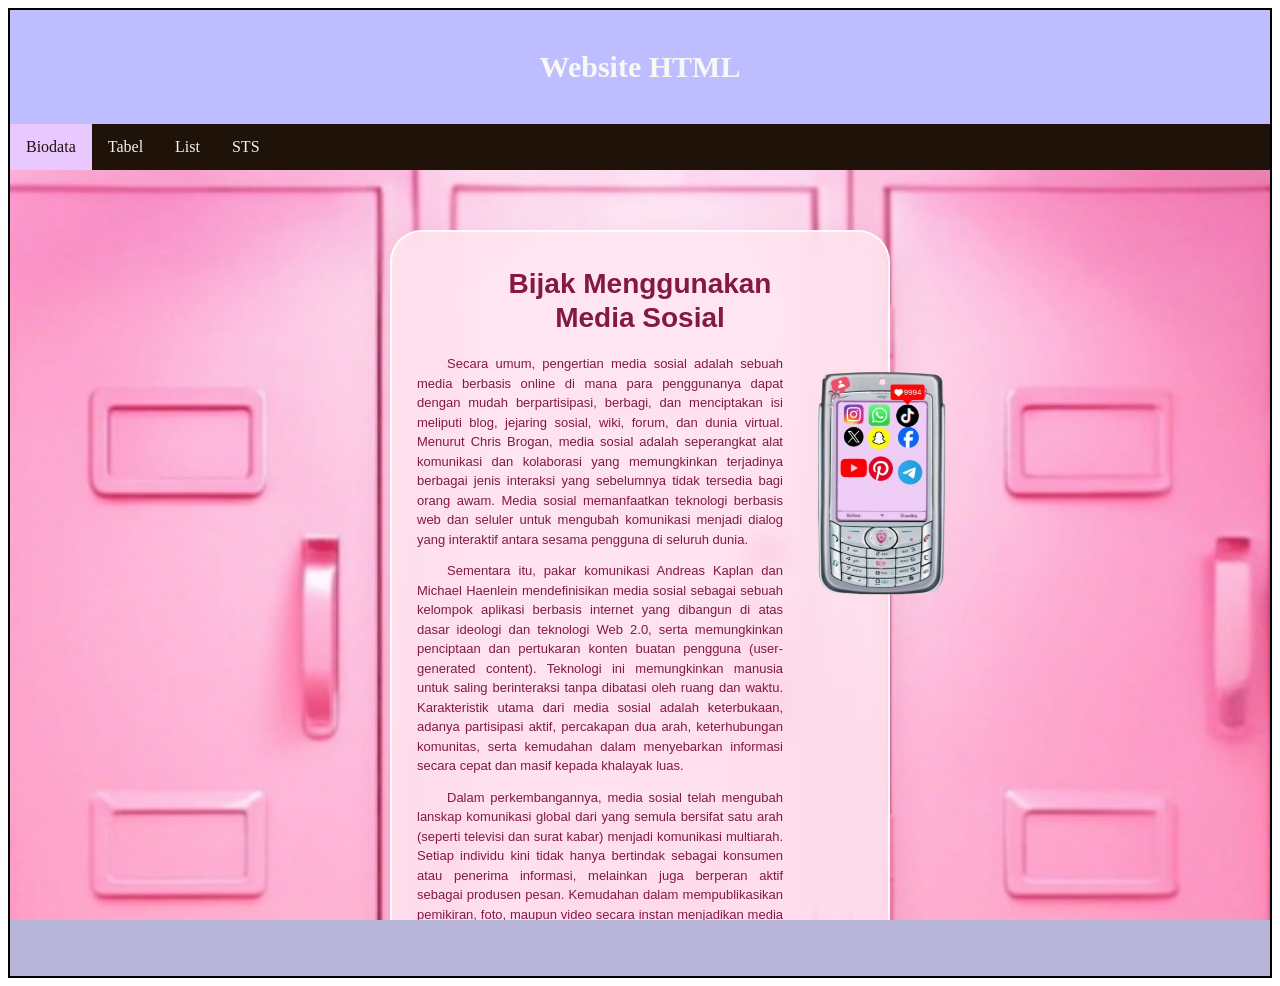
<file: index.html>
<!DOCTYPE html>
<html lang="id">
<head>
    <meta charset="UTF-8">
    <meta name="viewport" content="width=device-width, initial-scale=1.0">
    <title>HTML</title>

    <style>
        * {
            box-sizing: border-box;
        }

        body {
            margin: 8px;
            padding: 0;
            border: 2px solid black;
            font-family: "Times New Roman", serif;
        }

        /* HEADER */
        .header {
            background-color: #bdbdff;
            padding: 20px;
            text-align: center;
            color: rgb(248, 248, 244);
        }

        .header h1 {
            font-size: 30px;
        }

        /* NAVIGATION BAR */
        .navbar {
            display: flex;
            background-color: rgb(30, 18, 9);
        }

        .navbar a {
            color: rgb(245, 245, 238);
            padding: 14px 16px;
            text-decoration: none;
            transition: 0.3s;
        }

        .navbar a:hover {
            background-color: #acb7eb;
            color: rgb(30, 18, 9);
        }

        /* ACTIVE MENU */
        .navbar a.active {
            background-color: #e8c8fe;
            color: rgb(30, 18, 9);
        }

        /* CONTENT */
        .content {
            background-color: rgb(241, 241, 236);
            padding: 10px;
        }

        iframe {
            width: 100%;
            height: 750px;
            border: none;
            display: block;
            background-color: rgb(243, 243, 234);
        }

        /* FOOTER */
        .footer {
            background-color: #b8b6d8;
            color: rgb(249, 249, 244);
            padding: 20px;
            text-align: center;
        }

        /* RESPONSIVE */
        @media screen and (max-width: 700px) {
            .navbar {
                flex-wrap: wrap;
            }

            .navbar a {
                flex: 1;
                text-align: center;
            }
        }
    </style>
</head>

<body>

    <div class="header">
        <h1>Website HTML</h1>
        <p></p>
    </div>

    <div class="navbar">
        <a href="biodata.html" target="isi" class="active"
            onclick="pilih(this)">Biodata</a>

        <a href="tablemerge.html" target="isi"
            onclick="pilih(this)">Tabel</a>

        <a href="Tugas_list.html" target="isi"
            onclick="pilih(this)">List</a>

        <a href="STS_TIK_94_22.html" target="isi"
            onclick="pilih(this)">STS</a>
        
    </div>
    <div class="row">

        <iframe src="STS_TIK_94_22.html" name="isi"></iframe>
    </div>

    <div class="footer">
        <p></p>
    </div>
</body>
</html>
</file>
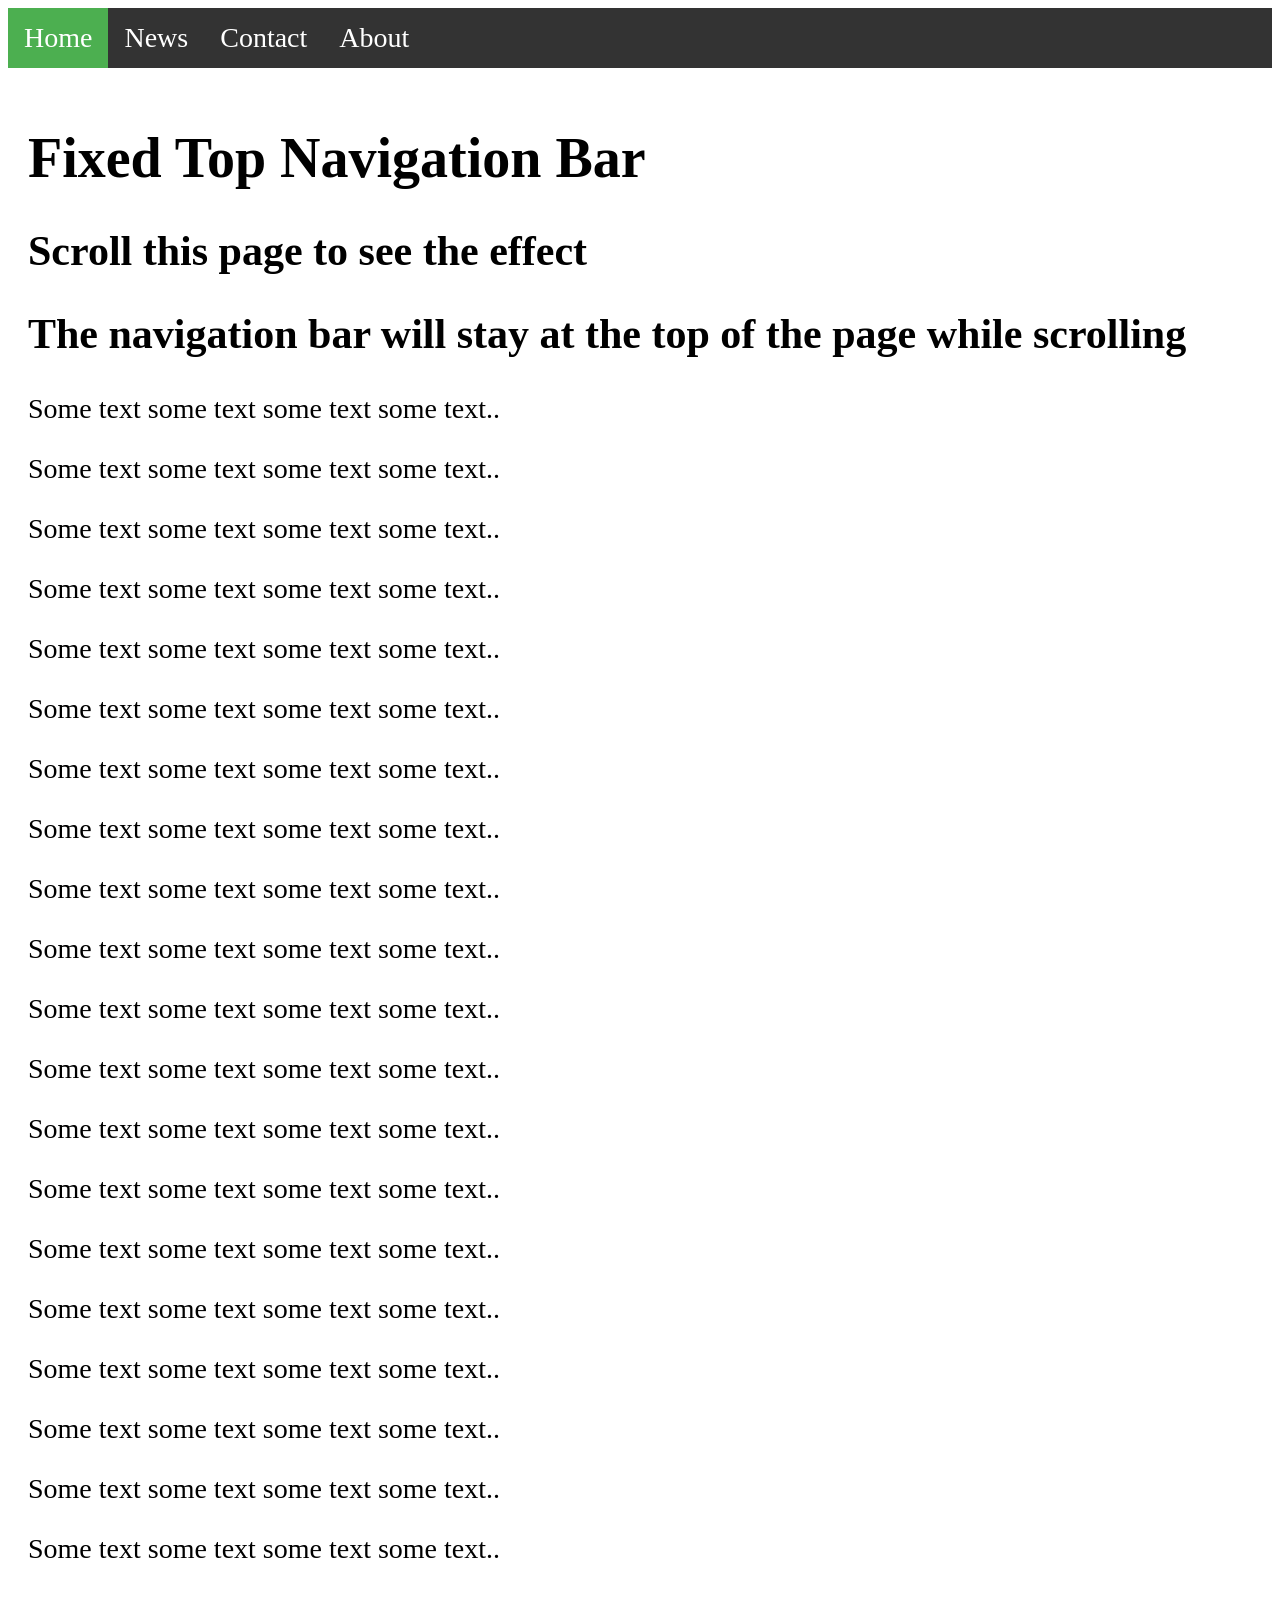
<file: nav_horizontal.html>
<!DOCTYPE html>
<html>
<head>
    <link rel="stylesheet" href="nav_horizontal.css">
</head>
<body>
<ul>
<li><a class="active"
href="#home">Home</a></li>
<li><a href="#news">News</a></li>
<li><a
href="#contact">Contact</a></li>
<li><a href="#about">About</a></li>
</ul>

<div style="padding:20px;margin-
top:30px;background-
color:#1abc9c;height:1500px;">

<h1>Fixed Top Navigation Bar</h1>
<h2>Scroll this page to see the
effect</h2>
<h2>The navigation bar will stay at the
top of the page while scrolling</h2>
<p>Some text some text some text some
text..</p>
<p>Some text some text some text some
text..</p>
<p>Some text some text some text some
text..</p>
<p>Some text some text some text some
text..</p>
<p>Some text some text some text some
text..</p>
<p>Some text some text some text some
text..</p>
<p>Some text some text some text some
text..</p>
<p>Some text some text some text some
text..</p>
<p>Some text some text some text some
text..</p>
<p>Some text some text some text some
text..</p>
<p>Some text some text some text some
    text..</p>
<p>Some text some text some text some
text..</p>
<p>Some text some text some text some
text..</p>
<p>Some text some text some text some
text..</p>
<p>Some text some text some text some
text..</p>
<p>Some text some text some text some
text..</p>
<p>Some text some text some text some
text..</p>
<p>Some text some text some text some
text..</p>
<p>Some text some text some text some
text..</p>
<p>Some text some text some text some
text..</p>
</div>
</body>
</html>
</file>
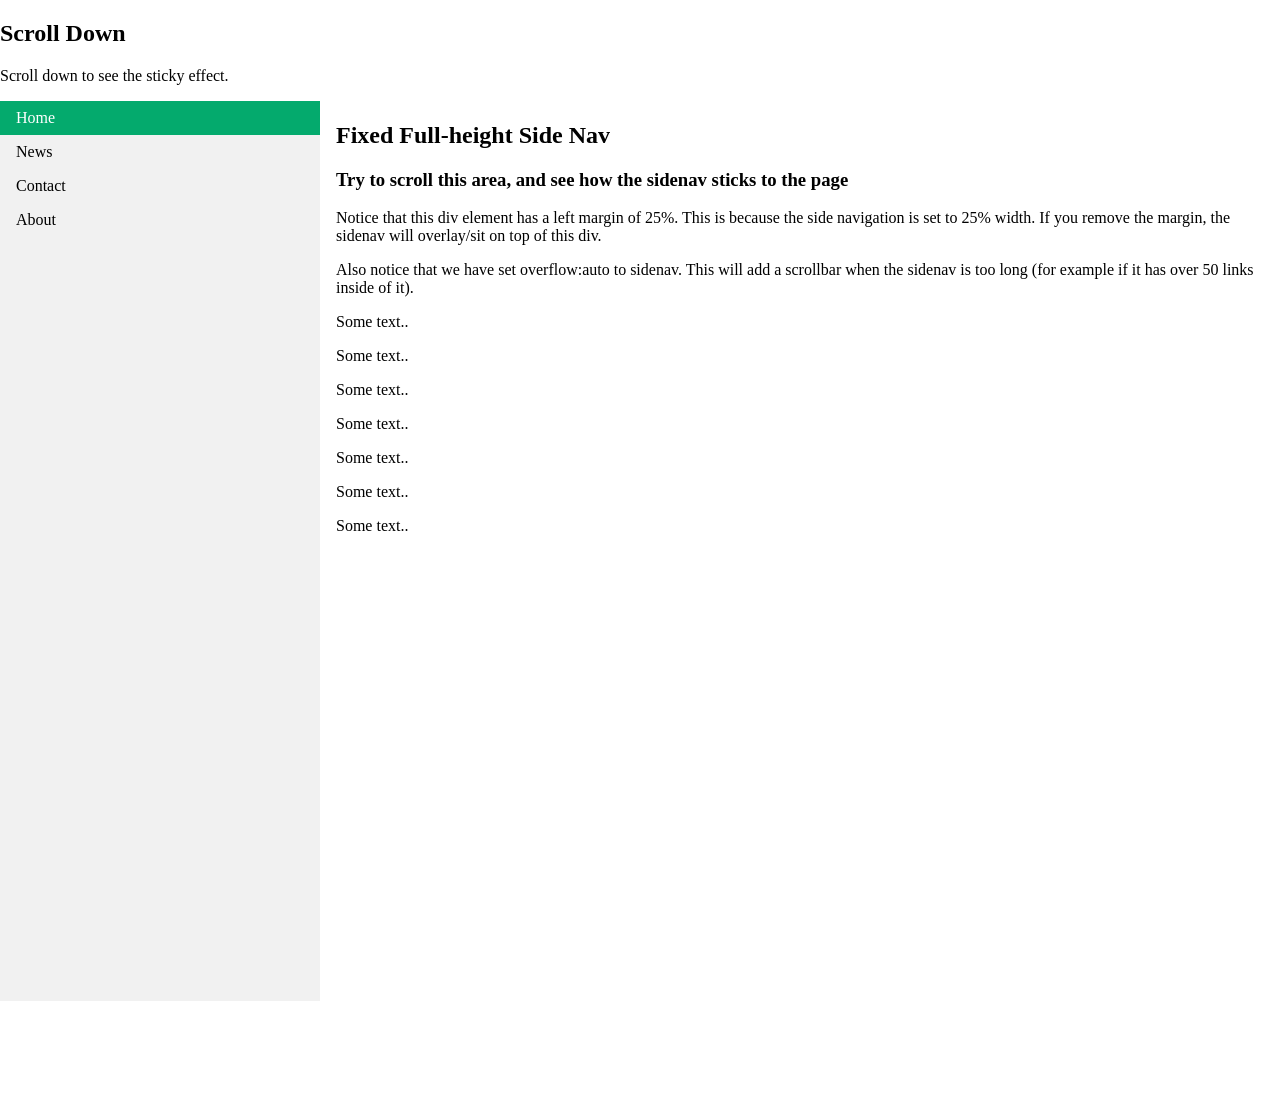
<file: nav_vertical.html>
<!DOCTYPE html>
<html>
<head>
    <link rel="stylesheet" href="nav_vertical.css">
</head>
<body>
    <div class="header">
<h2>Scroll Down</h2>
<p>Scroll down to see the sticky effect.</p>
<ul>
<li><a class="active"
href="#home">Home</a></li>
<li><a href="#news">News</a></li>
<li><a href="#contact">Contact</a></li>
<li><a href="#about">About</a></li>
</ul>
<div style="margin-left:25%;padding:1px
16px;height:1000px;">
<h2>Fixed Full-height Side Nav</h2>
<h3>Try to scroll this area, and see how the
sidenav sticks to the page</h3>
<p>Notice that this div element has a left
margin of 25%. This is because the side
navigation is set to 25% width. If you remove the
margin, the sidenav will overlay/sit on top of
this div.</p>
<p>Also notice that we have set overflow:auto
to sidenav. This will add a scrollbar when the
sidenav is too long (for example if it has over 50
links inside of it).</p>
<p>Some text..</p>
<p>Some text..</p>
<p>Some text..</p>
<p>Some text..</p>
<p>Some text..</p>
<p>Some text..</p>
<p>Some text..</p>
</div>
</body>
</html>
</file>
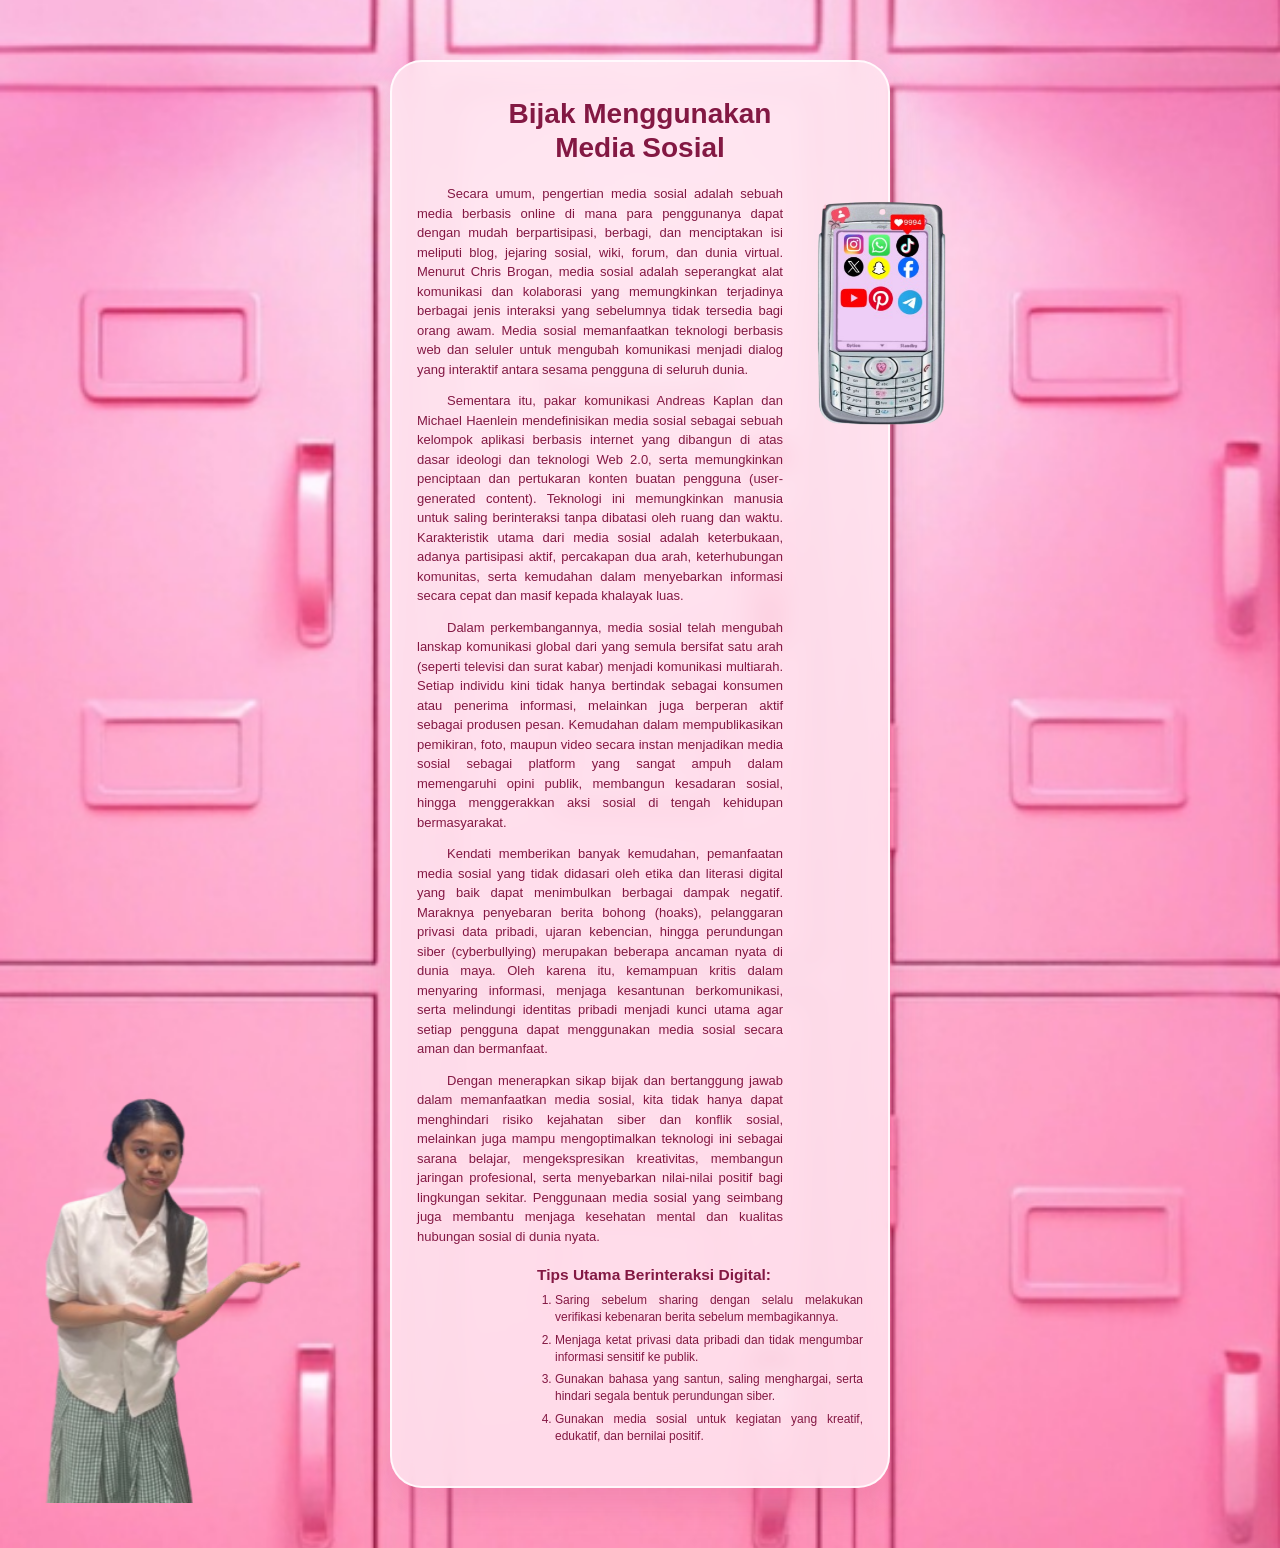
<file: STS_TIK_94_22.html>
<!DOCTYPE html>
<html lang="id">
<head>
    <meta charset="UTF-8">
    <meta name="viewport" content="width=device-width, initial-scale=1.0">
    <title>Bijak Menggunakan Media Sosial</title>
    <link rel="stylesheet" href="STS_TIK_94_22.css">
</head>
<body>

    <div class="layout-wrapper">
        
        <!-- Bubble Text / Card -->
        <div class="card">
            <h1>Bijak Menggunakan<br>Media Sosial</h1>

            <div class="intro-container">
                <p class="paragraph">
                    Secara umum, pengertian media sosial adalah sebuah media berbasis online di mana para penggunanya dapat dengan mudah berpartisipasi, berbagi, dan menciptakan isi meliputi blog, jejaring sosial, wiki, forum, dan dunia virtual. Menurut Chris Brogan, media sosial adalah seperangkat alat komunikasi dan kolaborasi yang memungkinkan terjadinya berbagai jenis interaksi yang sebelumnya tidak tersedia bagi orang awam. Media sosial memanfaatkan teknologi berbasis web dan seluler untuk mengubah komunikasi menjadi dialog yang interaktif antara sesama pengguna di seluruh dunia.
                </p>

                <p class="paragraph">
                    Sementara itu, pakar komunikasi Andreas Kaplan dan Michael Haenlein mendefinisikan media sosial sebagai sebuah kelompok aplikasi berbasis internet yang dibangun di atas dasar ideologi dan teknologi Web 2.0, serta memungkinkan penciptaan dan pertukaran konten buatan pengguna (user-generated content). Teknologi ini memungkinkan manusia untuk saling berinteraksi tanpa dibatasi oleh ruang dan waktu. Karakteristik utama dari media sosial adalah keterbukaan, adanya partisipasi aktif, percakapan dua arah, keterhubungan komunitas, serta kemudahan dalam menyebarkan informasi secara cepat dan masif kepada khalayak luas.
                </p>

                <p class="paragraph">
                    Dalam perkembangannya, media sosial telah mengubah lanskap komunikasi global dari yang semula bersifat satu arah (seperti televisi dan surat kabar) menjadi komunikasi multiarah. Setiap individu kini tidak hanya bertindak sebagai konsumen atau penerima informasi, melainkan juga berperan aktif sebagai produsen pesan. Kemudahan dalam mempublikasikan pemikiran, foto, maupun video secara instan menjadikan media sosial sebagai platform yang sangat ampuh dalam memengaruhi opini publik, membangun kesadaran sosial, hingga menggerakkan aksi sosial di tengah kehidupan bermasyarakat.
                </p>

                <p class="paragraph">
                    Kendati memberikan banyak kemudahan, pemanfaatan media sosial yang tidak didasari oleh etika dan literasi digital yang baik dapat menimbulkan berbagai dampak negatif. Maraknya penyebaran berita bohong (hoaks), pelanggaran privasi data pribadi, ujaran kebencian, hingga perundungan siber (cyberbullying) merupakan beberapa ancaman nyata di dunia maya. Oleh karena itu, kemampuan kritis dalam menyaring informasi, menjaga kesantunan berkomunikasi, serta melindungi identitas pribadi menjadi kunci utama agar setiap pengguna dapat menggunakan media sosial secara aman dan bermanfaat.
                </p>

                <p class="paragraph">
                    Dengan menerapkan sikap bijak dan bertanggung jawab dalam memanfaatkan media sosial, kita tidak hanya dapat menghindari risiko kejahatan siber dan konflik sosial, melainkan juga mampu mengoptimalkan teknologi ini sebagai sarana belajar, mengekspresikan kreativitas, membangun jaringan profesional, serta menyebarkan nilai-nilai positif bagi lingkungan sekitar. Penggunaan media sosial yang seimbang juga membantu menjaga kesehatan mental dan kualitas hubungan sosial di dunia nyata.
                </p>
            </div>

            <div class="tips-section">
                <h2>Tips Utama Berinteraksi Digital:</h2>
                <ol>
                    <li>Saring sebelum sharing dengan selalu melakukan verifikasi kebenaran berita sebelum membagikannya.</li>
                    <li>Menjaga ketat privasi data pribadi dan tidak mengumbar informasi sensitif ke publik.</li>
                    <li>Gunakan bahasa yang santun, saling menghargai, serta hindari segala bentuk perundungan siber.</li>
                    <li>Gunakan media sosial untuk kegiatan yang kreatif, edukatif, dan bernilai positif.</li>
                </ol>
            </div>
        </div>

        <!-- DUA GAMBAR DENGAN EFEK HOVER BAYANGAN -->
        <img src="phonetik.png" alt="HP Media Sosial" class="img-hp">
        <img src="siswi.png" alt="Siswi" class="img-siswi">

    </div>

</body>
</html>
</file>
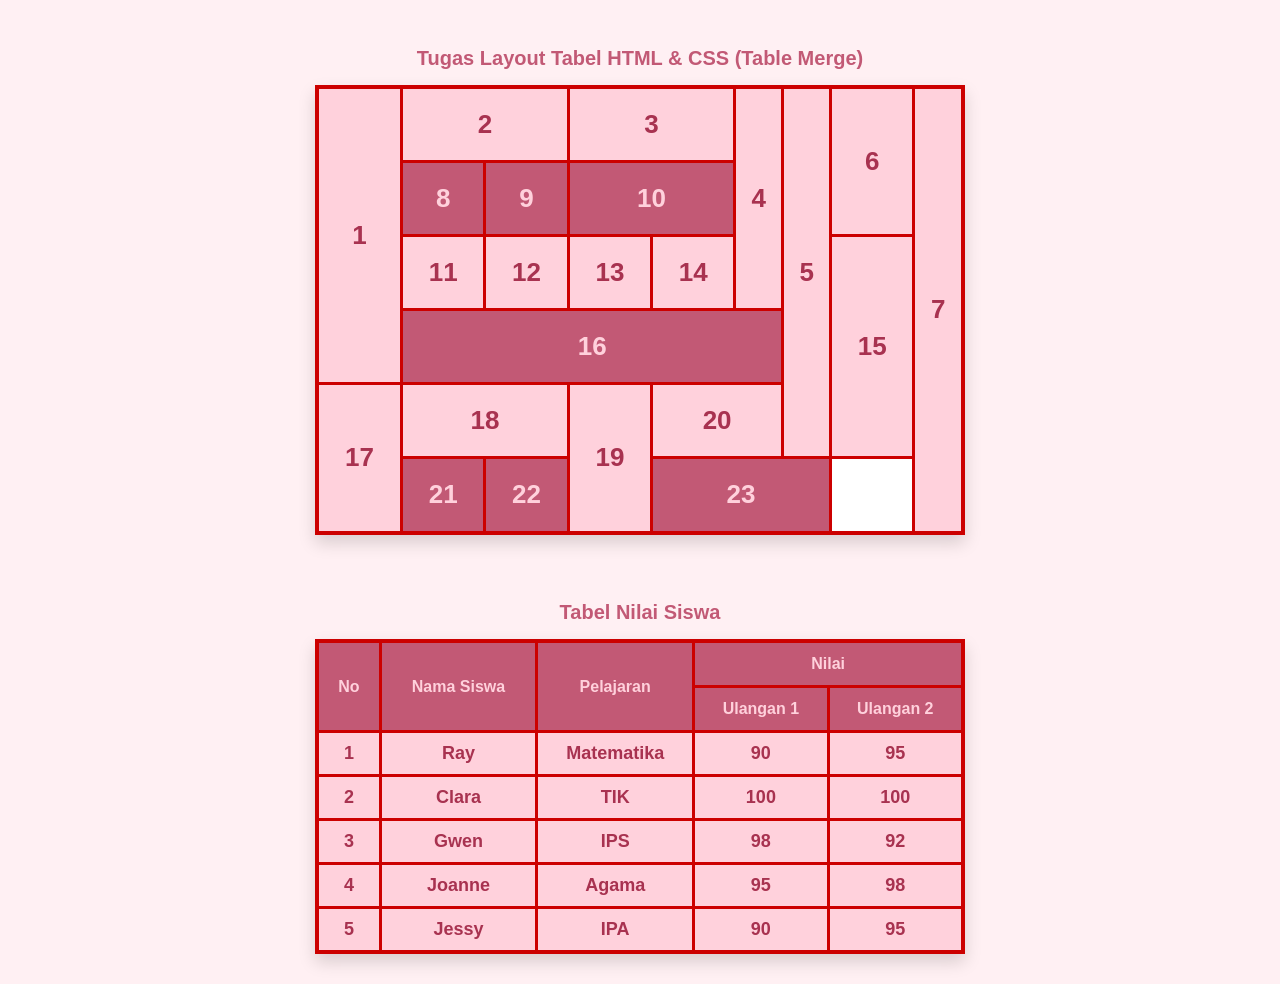
<file: tablemerge.html>
<!DOCTYPE html>
<html lang="id">
<head>
    <meta charset="UTF-8">
    <meta name="viewport" content="width=device-width, initial-scale=1.0">
    <title>Tugas Layout Tabel HTML & CSS</title>
    <link rel="stylesheet" href="tablemerge.css">
</head>
<body>

    <div class="main-container">
        <!-- TABEL 1: TABLE MERGE -->
        <div class="section-container">
            <h2>Tugas Layout Tabel HTML & CSS (Table Merge)</h2>
            <table>
                <tr>
                    <td rowspan="4" class="type-light">1</td>
                    <td colspan="2" class="type-light">2</td>
                    <td colspan="2" class="type-light">3</td>
                    <td rowspan="3" class="type-light">4</td>
                    <td rowspan="5" class="type-light">5</td>
                    <td rowspan="2" class="type-light">6</td>
                    <td rowspan="6" class="type-light">7</td>
                </tr>
                <tr>
                    <td class="type-dark">8</td>
                    <td class="type-dark">9</td>
                    <td colspan="2" class="type-dark">10</td>
                </tr>
                <tr>
                    <td class="type-light">11</td>
                    <td class="type-light">12</td>
                    <td class="type-light">13</td>
                    <td class="type-light">14</td>
                    <td rowspan="3" class="type-light">15</td>
                </tr>
                <tr>
                    <td colspan="5" class="type-dark">16</td>
                </tr>
                <tr>
                    <td rowspan="2" class="type-light">17</td>
                    <td colspan="2" class="type-light">18</td>
                    <td rowspan="2" class="type-light">19</td>
                    <td colspan="2" class="type-light">20</td>
                </tr>
                <tr>
                    <td class="type-dark">21</td>
                    <td class="type-dark">22</td>
                    <td colspan="3" class="type-dark">23</td>
                </tr>
            </table>
        </div>

        <!-- TABEL 2: TABEL NILAI SISWA -->
        <div class="section-container">
            <h2>Tabel Nilai Siswa</h2>
            <table class="nilai-table">
                <tr>
                    <th rowspan="2">No</th>
                    <th rowspan="2">Nama Siswa</th>
                    <th rowspan="2">Pelajaran</th>
                    <th colspan="2">Nilai</th>
                </tr>
                <tr>
                    <th>Ulangan 1</th>
                    <th>Ulangan 2</th>
                </tr>
                <tr>
                    <td>1</td>
                    <td>Ray</td>
                    <td>Matematika</td>
                    <td>90</td>
                    <td>95</td>
                </tr>
                <tr>
                    <td>2</td>
                    <td>Clara</td>
                    <td>TIK</td>
                    <td>100</td>
                    <td>100</td>
                </tr>
                <tr>
                    <td>3</td>
                    <td>Gwen</td>
                    <td>IPS</td>
                    <td>98</td>
                    <td>92</td>
                </tr>
                <tr>
                    <td>4</td>
                    <td>Joanne</td>
                    <td>Agama</td>
                    <td>95</td>
                    <td>98</td>
                </tr>
                <tr>
                    <td>5</td>
                    <td>Jessy</td>
                    <td>IPA</td>
                    <td>90</td>
                    <td>95</td>
                </tr>
            </table>
        </div>
    </div>

</body>
</html>
</file>
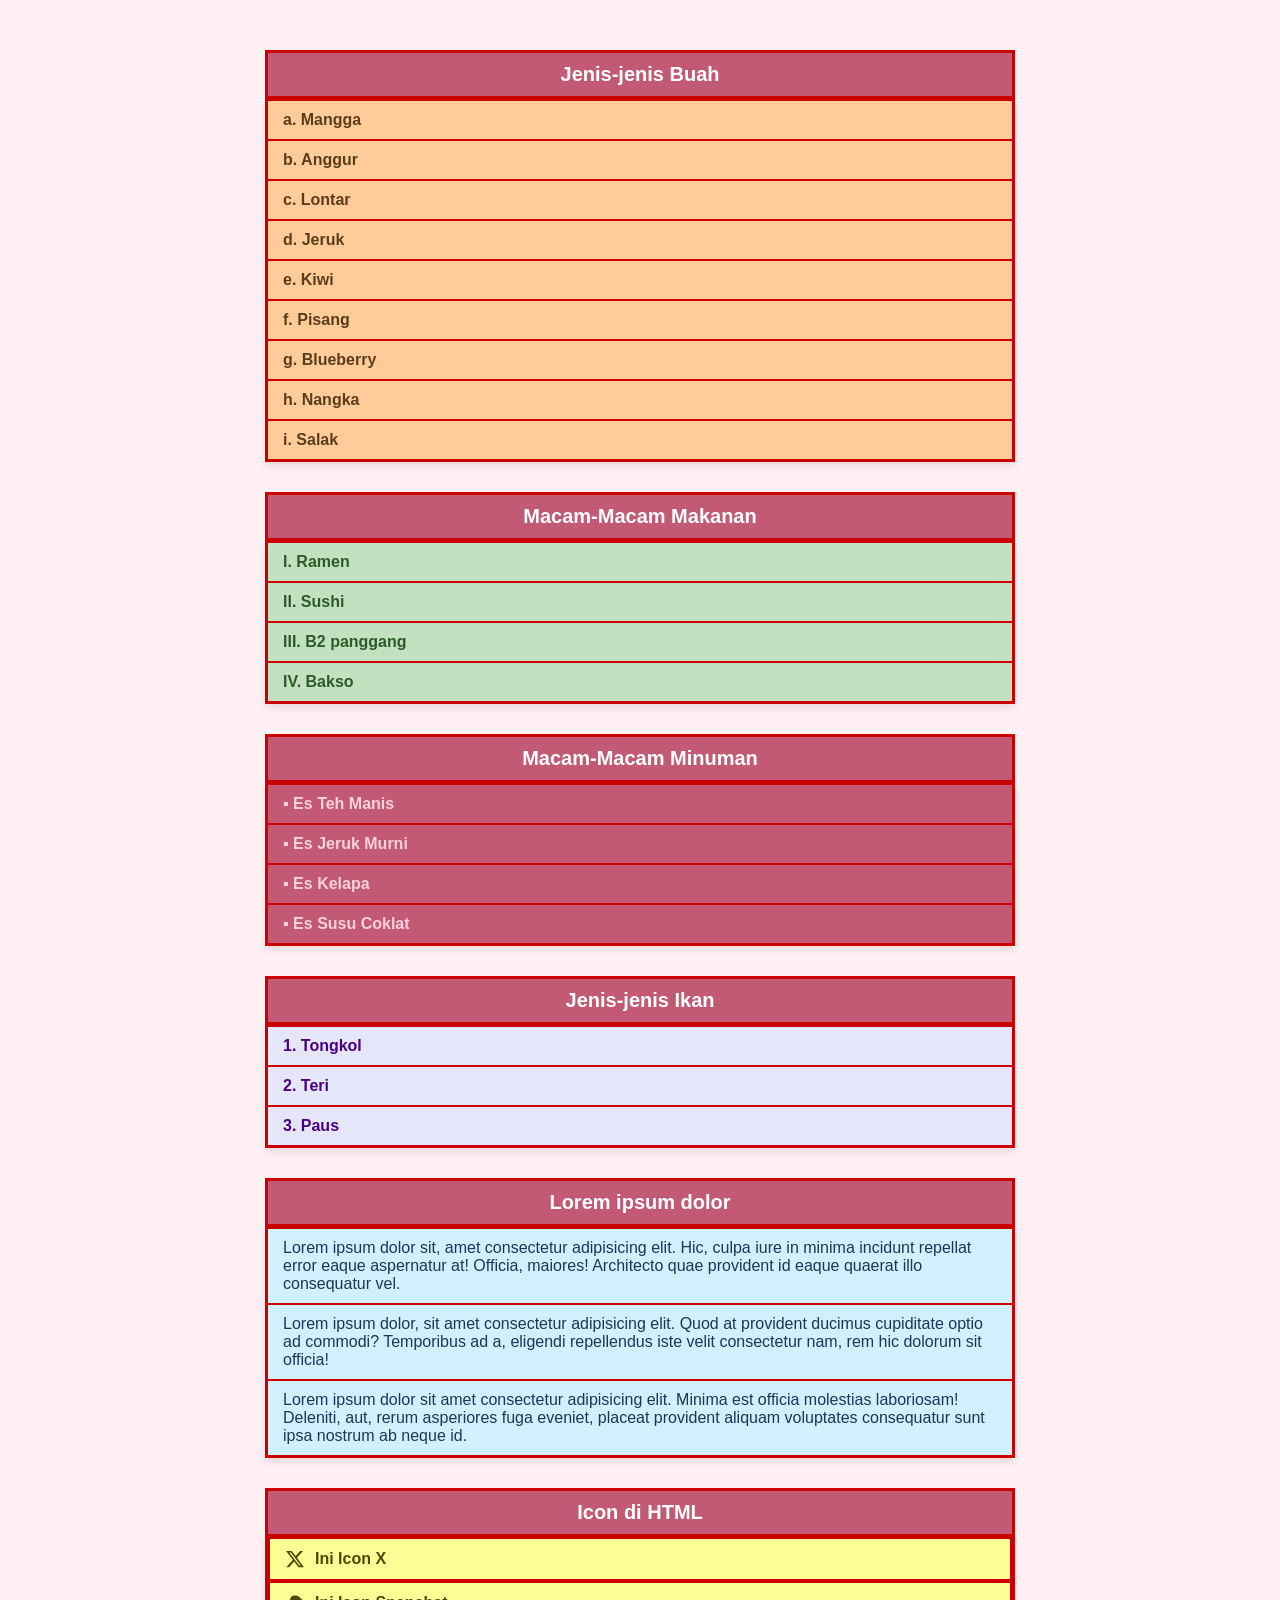
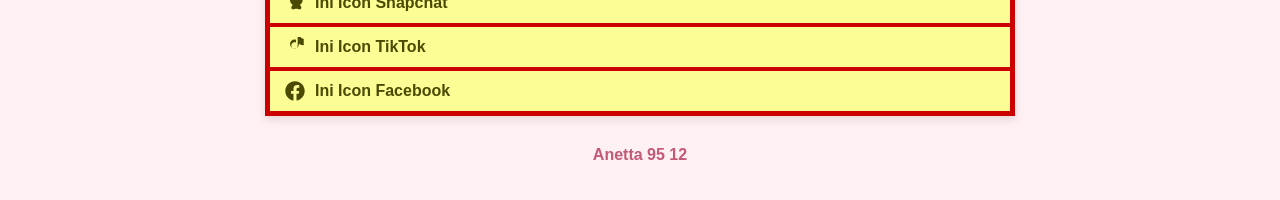
<file: Tugas_list.html>
<!DOCTYPE html>
<html lang="id">
<head>
    <meta charset="UTF-8">
    <meta name="viewport" content="width=device-width, initial-scale=1.0">
    <title>Daftar List - HTML & CSS</title>
    <link rel="stylesheet" href="Tugas_list.css">
</head>
<body>

    <div class="container">
        <!-- Jenis-jenis Buah (Jingga Pastel) -->
        <h2 class="title-block">Jenis-jenis Buah</h2>
        <table class="custom-table buah-box">
            <tr><td>a. Mangga</td></tr>
            <tr><td>b. Anggur</td></tr>
            <tr><td>c. Lontar</td></tr>
            <tr><td>d. Jeruk</td></tr>
            <tr><td>e. Kiwi</td></tr>
            <tr><td>f. Pisang</td></tr>
            <tr><td>g. Blueberry</td></tr>
            <tr><td>h. Nangka</td></tr>
            <tr><td>i. Salak</td></tr>
        </table>

        <!-- Macam-Macam Makanan (Hijau Pastel) -->
        <h2 class="title-block">Macam-Macam Makanan</h2>
        <table class="custom-table makanan-box">
            <tr><td>I. Ramen</td></tr>
            <tr><td>II. Sushi</td></tr>
            <tr><td>III. B2 panggang</td></tr>
            <tr><td>IV. Bakso</td></tr>
        </table>

        <!-- Macam-Macam Minuman (Pink Tua) -->
        <h2 class="title-block">Macam-Macam Minuman</h2>
        <table class="custom-table minuman-box">
            <tr><td>▪ Es Teh Manis</td></tr>
            <tr><td>▪ Es Jeruk Murni</td></tr>
            <tr><td>▪ Es Kelapa</td></tr>
            <tr><td>▪ Es Susu Coklat</td></tr>
        </table>

        <!-- Jenis-jenis Ikan (Ungu Pastel) -->
        <h2 class="title-block">Jenis-jenis Ikan</h2>
        <table class="custom-table menu-box">
            <tr><td>1. Tongkol</td></tr>
            <tr><td>2. Teri</td></tr>
            <tr><td>3. Paus</td></tr>
        </table>
        
        <!-- Lorem Ipsum (Biru Pastel) -->
        <h2 class="title-block">Lorem ipsum dolor</h2>
        <table class="custom-table lorem-box">
            <tr><td>Lorem ipsum dolor sit, amet consectetur adipisicing elit. Hic, culpa iure in minima incidunt repellat error eaque aspernatur at! Officia, maiores! Architecto quae provident id eaque quaerat illo consequatur vel.</td></tr>
            <tr><td>Lorem ipsum dolor, sit amet consectetur adipisicing elit. Quod at provident ducimus cupiditate optio ad commodi? Temporibus ad a, eligendi repellendus iste velit consectetur nam, rem hic dolorum sit officia!</td></tr>
            <tr><td>Lorem ipsum dolor sit amet consectetur adipisicing elit. Minima est officia molestias laboriosam! Deleniti, aut, rerum asperiores fuga eveniet, placeat provident aliquam voluptates consequatur sunt ipsa nostrum ab neque id.</td></tr>
        </table>

        <!-- Icon di HTML (Kuning Pastel) -->
        <h2 class="title-block">Icon di HTML</h2>
        <table class="custom-table icon-box">
            <tr>
                <td class="icon-td">
                    <svg xmlns="http://www.w3.org/2000/svg" viewBox="0 0 512 512" width="20" height="20" fill="currentColor"><path d="M389.2 48h70.6L305.6 224.2 487 464H345L233.7 318.6 106.5 464H35.8L200.7 275.5 26.8 48H172.4L272.9 180.9 389.2 48zM364.4 421.8h39.1L151.1 88h-42L364.4 421.8z"/></svg>
                    Ini Icon X
                </td>
            </tr>
            <tr>
                <td class="icon-td">
                    <svg xmlns="http://www.w3.org/2000/svg" viewBox="0 0 512 512" width="20" height="20" fill="currentColor"><path d="M246.5 64C175.7 64 128 114.7 128 184.8c0 48.7 21.3 78.4 53.3 103.5 4.3 3.4 7.6 6.5 9.7 9.8 4.3 6.9 3.2 16.3-2.6 23.3-15.1 18.5-35.3 46.5-22.3 73.1 7.1 14.6 24 22.3 46.1 22.3 11.5 0 25-2.1 40-6.2 12.1-3.3 25-5 37.8-5s25.7 1.7 37.8 6.2c15 4.1 28.5 6.2 40 6.2 22.1 0 39-7.7 46.1-22.3 13-26.6-7.2-54.6-22.3-73.1-5.8-7-6.9-16.4-2.6-23.3 2.1-3.3 5.4-6.4 9.7-9.8 32-25.1 53.3-54.8 53.3-103.5C384 114.7 336.3 64 265.5 64h-19z"/></svg>
                    Ini Icon Snapchat
                </td>
            </tr>
            <tr>
                <td class="icon-td">
                    <svg xmlns="http://www.w3.org/2000/svg" viewBox="0 0 448 512" width="20" height="20" fill="currentColor"><path d="M448 209.91a210.06 210.06 0 0 1-122.77-39.25V178.4c0 62.85-51.71 114.61-114.57 114.61-62.86 0-114.61-51.76-114.61-114.61S147.8 63.79 210.66 63.79c13.79 0 27 2.45 39.38 6.96V142c-12-4.14-25.15-6.39-39.38-6.39-44.59 0-80.89 36.3-80.89 80.89s36.3 80.89 80.89 80.89 80.89-36.3 80.89-80.89V0h67.92a210.05 210.05 0 0 0 88.58 48.9v161.01z"/></svg>
                    Ini Icon TikTok
                </td>
            </tr>
            <tr>
                <td class="icon-td">
                    <svg xmlns="http://www.w3.org/2000/svg" viewBox="0 0 512 512" width="20" height="20" fill="currentColor"><path d="M504 256C504 119 393 8 256 8S8 119 8 256c0 123.78 90.69 226.38 209.25 245V327.69h-63V256h63v-54.64c0-62.15 37-96.48 93.67-96.48 27.14 0 55.52 4.84 55.52 4.84v61h-31.28c-30.8 0-40.41 19.12-40.41 38.73V256h68.78l-11 71.69h-57.78V501C413.31 482.38 504 379.78 504 256z"/></svg>
                    Ini Icon Facebook
                </td>
            </tr>
        </table>
    </div>

    <div class="footer">
        <p>Anetta 95 12</p>
    </div>
</body>
</html>
</file>
<file: nav_horizontal.css>
body {
font-size: 28px;
}

ul {
list-style-type: none;
margin: 0;
padding: 0;
overflow: hidden;
background-color: #333;
position: -webkit-sticky; /* Safari */
position: sticky;
top: 0;
}

li {
float: left;
}

li a {
display: block;
color: white;
text-align: center;
padding: 14px 16px;
text-decoration: none;
}

li a:hover {
background-color: #111;
}

.active {
background-color: #4CAF50;
}
</file>
<file: nav_vertical.css>
body {
margin: 0;
}

ul {
list-style-type: none;
margin: 0;
padding: 0;
width: 25%;
background-color: #f1f1f1;
position: fixed;
height: 100%;
}

li a {
display: block;
color: #000;
padding: 8px 16px;
text-decoration: none;
}

li a.active {
background-color: #04AA6D;
color: white;
}

li a:hover:not(.active) {
background-color: #555;
color: white;
}
</file>
<file: STS_TIK_94_22.css>
* {
    box-sizing: border-box;
    margin: 0;
    padding: 0;
}

body {
    font-family: 'Segoe UI', Tahoma, Geneva, Verdana, sans-serif;
    background-image: url('loker pink.jpeg');
    background-size: cover;
    background-position: center;
    background-repeat: no-repeat;
    background-attachment: fixed;
    background-color: #fbcfe8;
    display: flex;
    justify-content: center;
    align-items: center;
    min-height: 100vh;
    padding: 60px 20px;
    overflow-y: auto;
}

/* Wrapper Utama */
.layout-wrapper {
    position: relative;
    max-width: 500px;
    width: 100%;
    margin: 0 auto;
}

/* Card / Bubble Pink */
.card {
    background-color: rgba(255, 230, 240, 0.85);
    backdrop-filter: blur(12px);
    -webkit-backdrop-filter: blur(12px);
    border: 2px solid rgba(255, 255, 255, 0.8);
    border-radius: 32px;
    padding: 35px 25px 35px 25px;
    box-shadow: 0 15px 35px rgba(180, 20, 80, 0.15);
    position: relative;
    z-index: 1;
}

/* HOVER PADA JUDUL: BERUBAH WARNA DAN BERUBAH UKURAN */
h1 {
    color: #831843;
    text-align: center;
    font-size: 28px;
    font-weight: 800;
    margin-bottom: 20px;
    line-height: 1.2;
    transition: all 0.3s ease;
    cursor: pointer;
}

h1:hover {
    color: #be185d;
    transform: scale(1.08);
}

.intro-container {
    margin-bottom: 15px;
    padding-right: 80px; /* Bikin batas aman teks di kanan biar gak nabrak HP */
}

/* SYARAT: TEXT INDENT + RATA KIRI KANAN (JUSTIFY) */
.paragraph {
    color: #831843;
    font-size: 13px;
    line-height: 1.5;
    text-align: justify;
    text-indent: 30px;
    margin-bottom: 12px;
}

.tips-section {
    color: #831843;
    margin-top: 20px;
    padding-left: 120px; /* Ruang untuk Siswi di kiri */
}

.tips-section h2 {
    font-size: 15.5px;
    font-weight: 700;
    margin-bottom: 8px;
}

.tips-section ol {
    padding-left: 18px;
}

.tips-section li {
    font-size: 12px;
    line-height: 1.4;
    margin-bottom: 6px;
    text-align: justify;
}

/* GAMBAR 1: HP DIGESER LEBIH KE KANAN SUPAYA GAK NUTUPIN TEKS */
.img-hp {
    position: absolute;
    right: -75px; /* Digeser keluar ke kanan */
    top: 100px;
    width: 170px;
    height: auto;
    z-index: 5;
    object-fit: contain;
    transition: transform 0.3s ease, filter 0.3s ease;
    cursor: pointer;
}

.img-hp:hover {
    transform: scale(1.08) rotate(-2deg);
    filter: drop-shadow(0px 10px 15px rgba(131, 24, 67, 0.5));
}

/* GAMBAR 2: SISWI DENGAN HOVER EFEK BAYANGAN */
.img-siswi {
    position: absolute;
    left: -40px;
    bottom: -15px;
    height: 480px;
    width: auto;
    z-index: 10;
    cursor: pointer;
    transform: scaleX(-1);
    transform-origin: bottom left;
    transition: transform 0.35s ease, filter 0.35s ease;
}

.img-siswi:hover {
    transform: scaleX(-1) scale(1.06) translateY(-5px);
    filter: drop-shadow(-10px 10px 18px rgba(131, 24, 67, 0.45));
}
</file>
<file: tablemerge.css>
/* Pengaturan Umum Tampilan */
body {
    font-family: 'Segoe UI', Tahoma, Geneva, Verdana, sans-serif;
    background-color: #fff0f3;
    margin: 0;
    padding: 30px 0;
}

/* Mengatur susunan container utama menjadi atas-bawah */
.main-container {
    display: flex;
    flex-direction: column;
    align-items: center;
    gap: 50px;
}

.section-container {
    text-align: center;
}

h2 {
    color: #c25975;
    margin-bottom: 15px;
    font-size: 20px;
}

/* Pengaturan Tabel 1 (Table Merge) */
table {
    border-collapse: collapse;
    width: 650px;
    height: 450px;
    border: 4px solid #cc0000; /* Garis tepi luar merah sesuai contoh */
    box-shadow: 0 8px 16px rgba(0, 0, 0, 0.15);
    background-color: #ffffff;
}

td {
    border: 3px solid #cc0000; /* Garis grid dalam warna merah */
    text-align: center;
    vertical-align: middle;
    font-size: 26px;
    font-weight: bold;
    transition: all 0.3s ease;
    cursor: pointer;
}

/* 
  Kategori 1: Angka 1, 2, 3, 4, 5, 6, 7, 11, 12, 13, 14, 15, 17, 18, 19, 20 
  Background: Pink Pastel | Tulisan: Pink Tua (Pastel)
*/
.type-light {
    background-color: #ffd1dc; 
    color: #a83250; 
}

/* 
  Kategori 2: Angka 8, 9, 10, 16, 21, 22, 23 
  Background: Pink Tua (Pastel) | Tulisan: Pink Pastel
*/
.type-dark {
    background-color: #c25975; 
    color: #ffd1dc; 
}

/* Efek Hover interaktif pada sel tabel pertama */
.section-container table td:hover {
    background-color: #ff9eaa !important;
    color: #ffffff !important;
    transform: scale(1.02);
    box-shadow: inset 0 0 10px rgba(0, 0, 0, 0.2);
    z-index: 10;
    position: relative;
}

/* --- PENGATURAN TAMBAHAN UNTUK TABEL KEDUA (TABEL NILAI SISWA) --- */
.nilai-table {
    width: 650px;
    height: auto;
}

/* Garis lurus pemisah dan warna header tabel nilai agar serasi */
.nilai-table th {
    background-color: #c25975;
    color: #ffd1dc;
    border: 3px solid #cc0000;
    padding: 12px;
    font-size: 16px;
    text-align: center;
    vertical-align: middle;
}

.nilai-table td {
    background-color: #ffd1dc;
    color: #a83250;
    padding: 10px;
    font-size: 18px;
}

/* Efek hover untuk tabel nilai siswa */
.nilai-table tr:hover td {
    background-color: #ff9eaa;
    color: #ffffff;
}
</file>
<file: Tugas_list.css>
/* Background Utama Halaman Pink Pastel */
body {
    font-family: 'Segoe UI', Tahoma, Geneva, Verdana, sans-serif;
    background-color: #fff0f3 !important;
    margin: 0;
    padding: 20px;
}

.container {
    width: 750px;
    margin: 0 auto;
}

/* Judul Blok Panjang: Background Pink Tua, Teks Putih */
.title-block {
    background-color: #c25975 !important;
    color: #ffffff !important;
    text-align: center;
    padding: 10px;
    font-size: 20px;
    border: 3px solid #cc0000 !important;
    margin-top: 30px;
    margin-bottom: 0;
}

/* Pengaturan Tabel Utama agar Menyerupai Kotak Bergaris */
.custom-table {
    width: 100%;
    border-collapse: collapse;
    border: 3px solid #cc0000 !important;
    border-top: none !important;
    margin-bottom: 20px;
    box-shadow: 0 4px 8px rgba(0, 0, 0, 0.1);
}

.custom-table td {
    border: 2px solid #cc0000 !important;
    padding: 10px 15px;
    font-weight: bold;
}

/* 1. Jenis-jenis Buah: Jingga Pastel */
.buah-box td {
    background-color: #ffcc99 !important;
    color: #5a3e1b !important;
}

/* 2. Macam-Macam Makanan: Hijau Pastel */
.makanan-box td {
    background-color: #c1e1c1 !important;
    color: #2e5a27 !important;
}

/* 3. Macam-Macam Minuman: Pink Tua */
.minuman-box td {
    background-color: #c25975 !important;
    color: #ffd1dc !important;
}

/* 4. Jenis-jenis Ikan: Ungu Pastel */
.menu-box td {
    background-color: #e6e6fa !important;
    color: #4b0082 !important;
}

/* 5. Lorem Ipsum Dolor: Biru Pastel */
.lorem-box td {
    background-color: #d0f0fd !important;
    color: #1d3557 !important;
    font-weight: normal;
}

/* 6. Icon di HTML: Kuning Pastel */
.icon-box td {
    background-color: #fdfd96 !important;
    color: #4a4a00 !important;
}

.icon-td {
    display: flex;
    align-items: center;
    gap: 10px;
}

.custom-table svg {
    fill: currentColor !important;
}

/* Styling Navigasi & Footer */
.topnav {
    text-align: center;
    margin-bottom: 20px;
}

.topnav a {
    margin: 0 10px;
    text-decoration: none;
    color: #c25975;
    font-weight: bold;
}

.footer {
    text-align: center;
    color: #c25975;
    font-weight: bold;
    margin-top: 30px;
}
</file>
